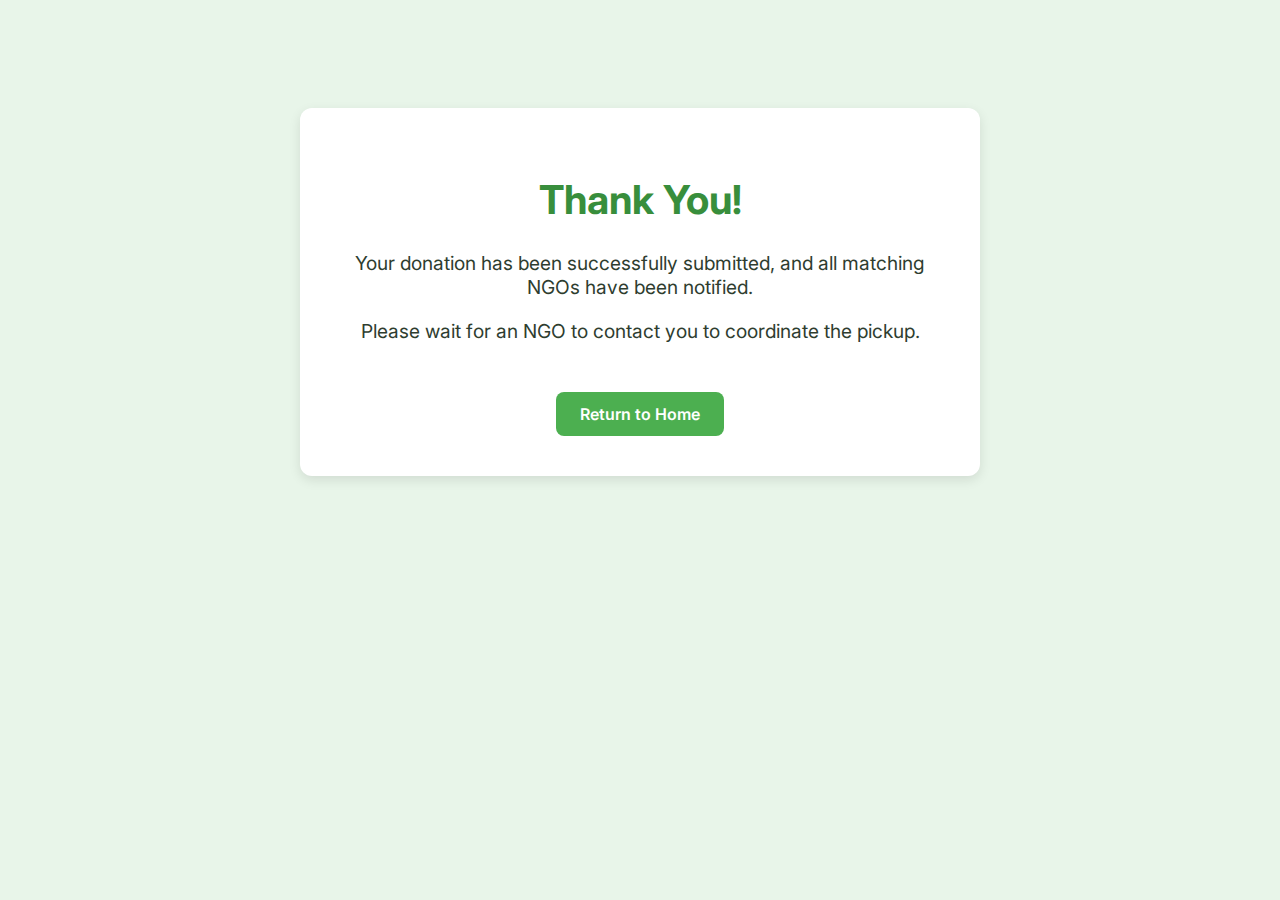
<file: templates/confirmation.html>
<!DOCTYPE html>
<html lang="en">
<head>
  <meta charset="UTF-8" />
  <meta name="viewport" content="width=device-width, initial-scale=1.0" />
  <title>Donation Submitted!</title>
  <link href="https://fonts.googleapis.com/css2?family=Inter:wght@400;600;700&display=swap" rel="stylesheet">
  <style>
    body {
      font-family: 'Inter', sans-serif;
      background-color: #e8f5e9;
      color: #2e3d2f;
      text-align: center;
      padding-top: 100px;
    }
    .container {
      max-width: 600px;
      margin: auto;
      background-color: white;
      padding: 40px;
      border-radius: 12px;
      box-shadow: 0 4px 12px rgba(0, 0, 0, 0.1);
    }
    h1 {
      color: #388e3c;
      font-size: 2.5rem;
    }
    p {
      font-size: 1.2rem;
      margin-top: 20px;
    }
    a {
      display: inline-block;
      margin-top: 30px;
      padding: 12px 24px;
      background-color: #4caf50;
      color: white;
      text-decoration: none;
      border-radius: 8px;
      font-weight: 600;
      transition: background-color 0.3s ease;
    }
    a:hover {
      background-color: #388e3c;
    }
  </style>
</head>
<body>
  <div class="container">
    <h1>Thank You!</h1>
    <p>Your donation has been successfully submitted, and all matching NGOs have been notified.</p>
    <p>Please wait for an NGO to contact you to coordinate the pickup.</p>
    <a href="/">Return to Home</a>
  </div>
</body>
</html>
</file>
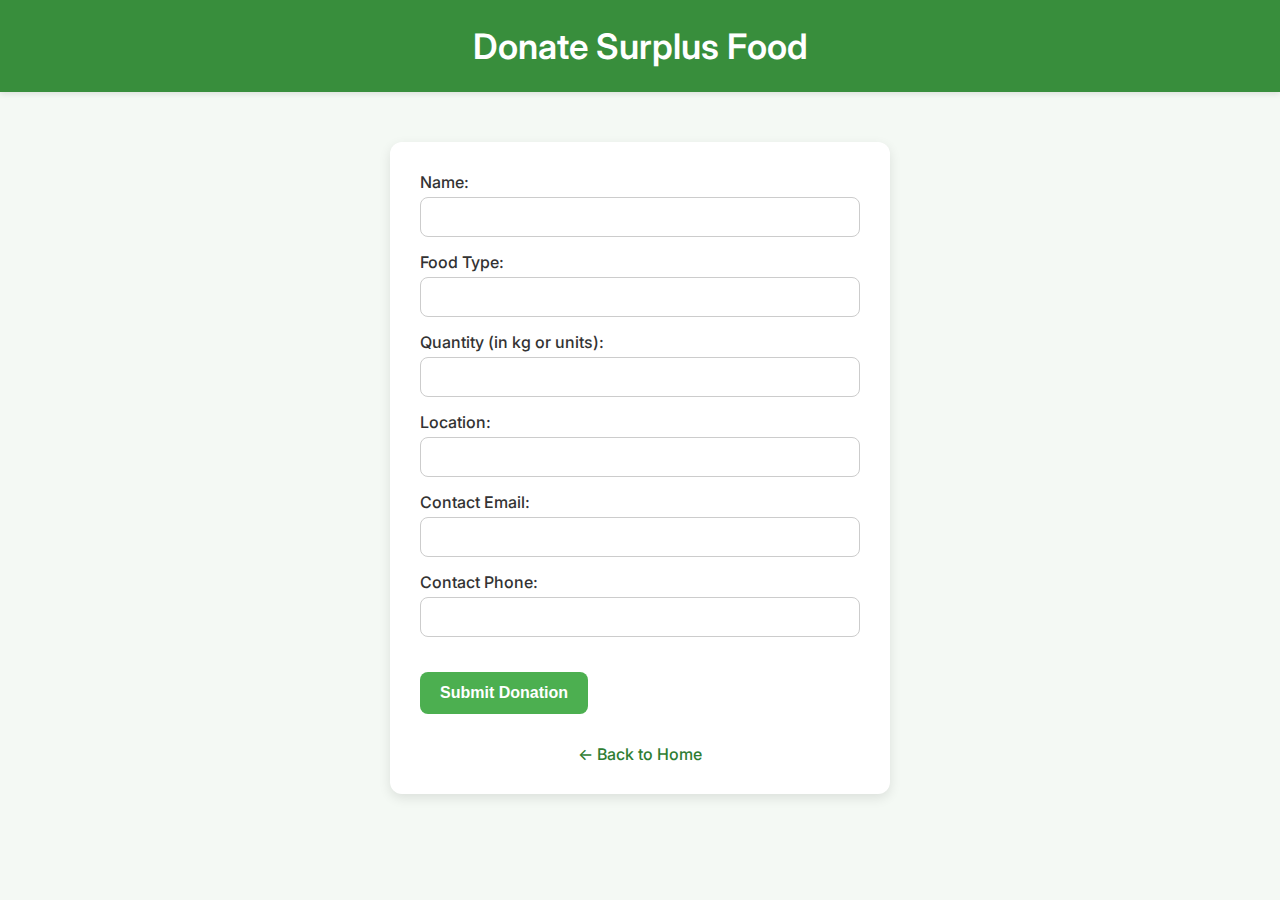
<file: templates/donate.html>
<!DOCTYPE html>
<html lang="en">

<head>
    <meta charset="UTF-8" />
    <meta name="viewport" content="width=device-width, initial-scale=1.0" />
    <title>Donate Food</title>
    <link href="https://fonts.googleapis.com/css2?family=Inter:wght@400;600&display=swap" rel="stylesheet">
    <style>
        * {
            margin: 0;
            padding: 0;
            box-sizing: border-box;
        }

        body {
            font-family: 'Inter', sans-serif;
            background-color: #f4f9f4;
            color: #2e3d2f;
        }

        header {
            background-color: #388e3c;
            color: white;
            text-align: center;
            padding: 25px 0;
            box-shadow: 0 2px 6px rgba(0, 0, 0, 0.1);
        }

        header h1 {
            font-size: 2.2rem;
            font-weight: 600;
        }

        .container {
            max-width: 500px;
            margin: 50px auto;
            background-color: white;
            padding: 30px;
            border-radius: 12px;
            box-shadow: 0 4px 12px rgba(0, 0, 0, 0.1);
        }

        form label {
            display: block;
            margin-bottom: 15px;
            font-weight: 500;
            color: #333;
        }

        input {
            width: 100%;
            padding: 10px;
            margin-top: 5px;
            border: 1px solid #ccc;
            border-radius: 8px;
            font-size: 1rem;
        }

        button {
            background-color: #4caf50;
            color: white;
            border: none;
            padding: 12px 20px;
            margin-top: 20px;
            font-size: 1rem;
            font-weight: 600;
            border-radius: 8px;
            cursor: pointer;
            transition: background-color 0.3s ease;
        }

        button:hover {
            background-color: #388e3c;
        }

        .back-link {
            display: block;
            text-align: center;
            margin-top: 30px;
            text-decoration: none;
            color: #2e7d32;
            font-weight: 500;
        }

        .back-link:hover {
            text-decoration: underline;
        }

        @media (max-width: 600px) {
            .container {
                margin: 30px 20px;
            }
        }
    </style>
</head>

<body>
    <header>
        <h1>Donate Surplus Food</h1>
    </header>

    <div class="container">
        <form action="/donate" method="POST">
            <label>
                Name:
                <input type="text" name="name" required>
            </label>
            <label>
                Food Type:
                <input type="text" name="food_type" required>
            </label>
            <label>
                Quantity (in kg or units):
                <input type="number" name="quantity" required>
            </label>
            <label>
                Location:
                <input type="text" name="location" required>
            </label>
            <label>
                Contact Email:
                <input type="email" name="email" required>
            </label>
            <label>
                Contact Phone:
                <input type="tel" name="phone" required>
            </label>
            <button type="submit">Submit Donation</button>
        </form>
        <a class="back-link" href="/">← Back to Home</a>
    </div>

</body>

</html>
</file>
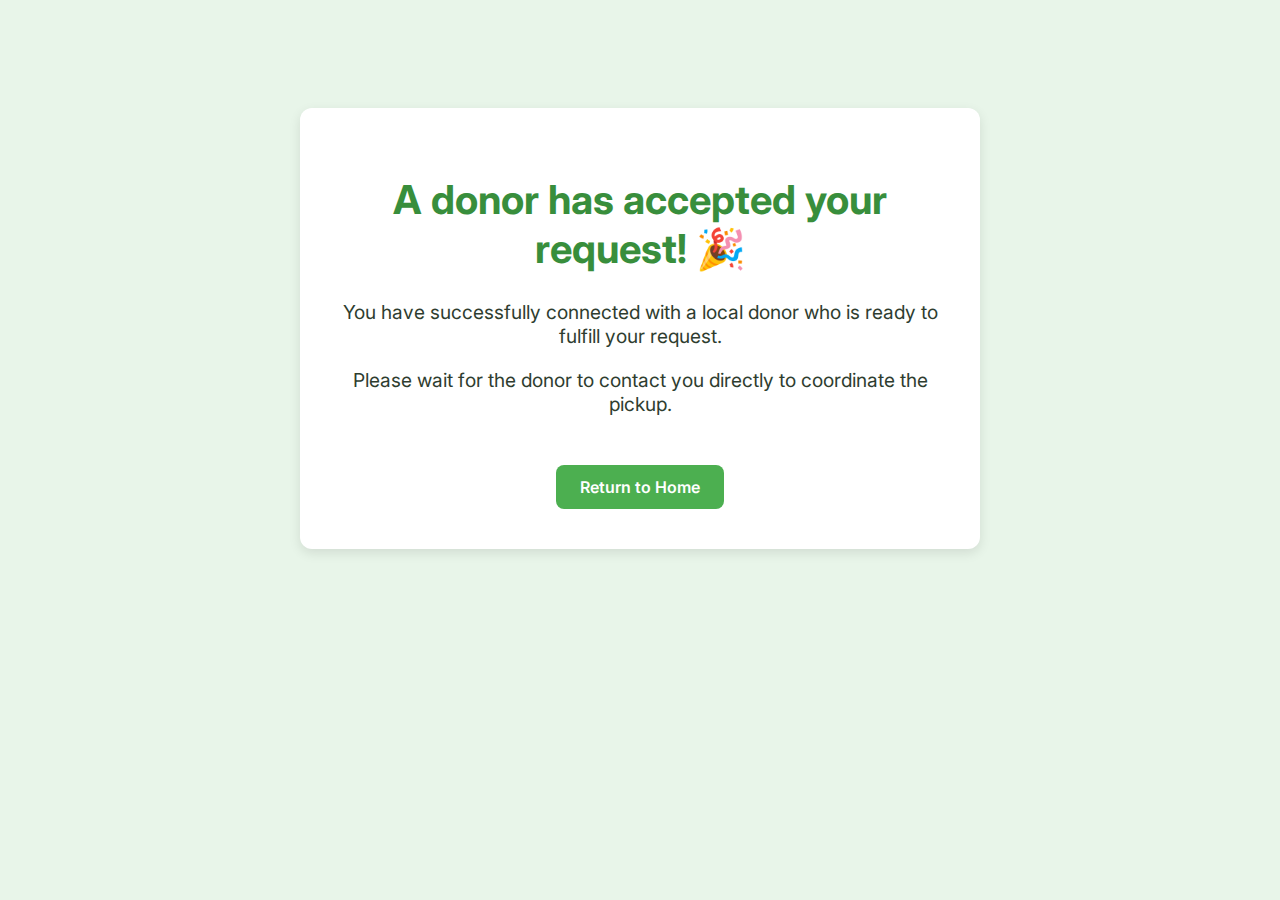
<file: templates/ngo_confirmation.html>
<!DOCTYPE html>
<html lang="en">
<head>
  <meta charset="UTF-8" />
  <meta name="viewport" content="width=device-width, initial-scale=1.0" />
  <title>Donation Submitted!</title>
  <link href="https://fonts.googleapis.com/css2?family=Inter:wght@400;600;700&display=swap" rel="stylesheet">
  <style>
    body {
      font-family: 'Inter', sans-serif;
      background-color: #e8f5e9;
      color: #2e3d2f;
      text-align: center;
      padding-top: 100px;
    }
    .container {
      max-width: 600px;
      margin: auto;
      background-color: white;
      padding: 40px;
      border-radius: 12px;
      box-shadow: 0 4px 12px rgba(0, 0, 0, 0.1);
    }
    h1 {
      color: #388e3c;
      font-size: 2.5rem;
    }
    p {
      font-size: 1.2rem;
      margin-top: 20px;
    }
    a {
      display: inline-block;
      margin-top: 30px;
      padding: 12px 24px;
      background-color: #4caf50;
      color: white;
      text-decoration: none;
      border-radius: 8px;
      font-weight: 600;
      transition: background-color 0.3s ease;
    }
    a:hover {
      background-color: #388e3c;
    }
  </style>
</head>
<body>
  <div class="container">
    <h1>A donor has accepted your request! 🎉</h1>
    <p>You have successfully connected with a local donor who is ready to fulfill your request.</p>
    <p>Please wait for the donor to contact you directly to coordinate the pickup.</p>
    <a href="/">Return to Home</a>
  </div>
</body>
</html>
</file>
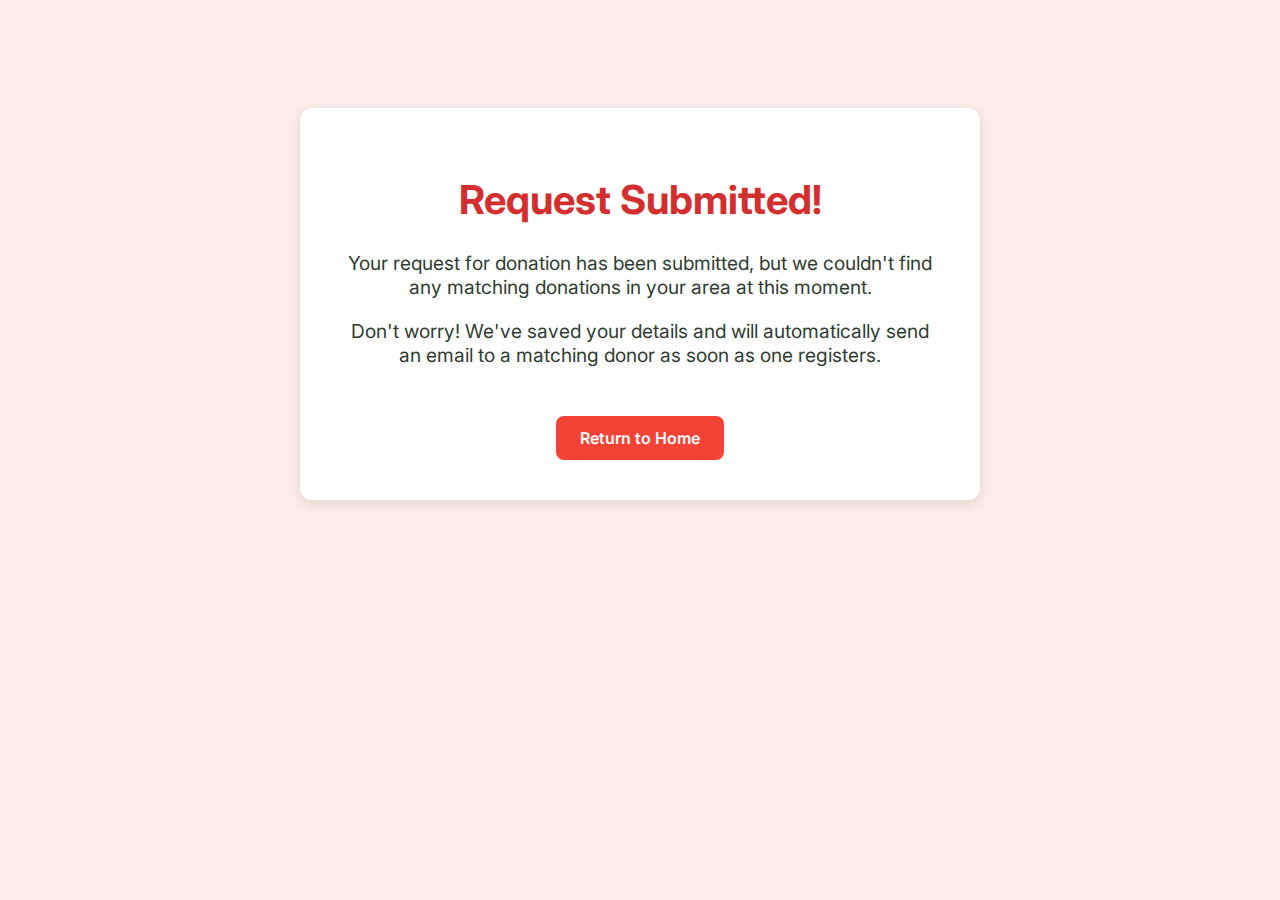
<file: templates/ngo_not_sent.html>
<!DOCTYPE html>
<html lang="en">
<head>
    <meta charset="UTF-8">
    <meta name="viewport" content="width=device-width, initial-scale=1.0">
    <title>Donation Submitted!</title>
    <link href="https://fonts.googleapis.com/css2?family=Inter:wght@400;600;700&display=swap" rel="stylesheet">
    <style>
        body {
            font-family: 'Inter', sans-serif;
            background-color: #fcebeb;
            color: #2e3d2f;
            text-align: center;
            padding-top: 100px;
        }
        .container {
            max-width: 600px;
            margin: auto;
            background-color: white;
            padding: 40px;
            border-radius: 12px;
            box-shadow: 0 4px 12px rgba(0, 0, 0, 0.1);
        }
        h1 {
            color: #d32f2f;
            font-size: 2.5rem;
        }
        p {
            font-size: 1.2rem;
            margin-top: 20px;
        }
        a {
            display: inline-block;
            margin-top: 30px;
            padding: 12px 24px;
            background-color: #f44336;
            color: white;
            text-decoration: none;
            border-radius: 8px;
            font-weight: 600;
            transition: background-color 0.3s ease;
        }
        a:hover {
            background-color: #d32f2f;
        }
    </style>
</head>
<body>
    <div class="container">
        <h1>Request Submitted!</h1>
        <p>Your request for donation has been submitted, but we couldn't find any matching donations in your area at this moment.</p>
        <p>Don't worry! We've saved your details and will automatically send an email to a matching donor as soon as one registers.</p>
        <a href="/">Return to Home</a>
    </div>
</body>
</html>
</file>
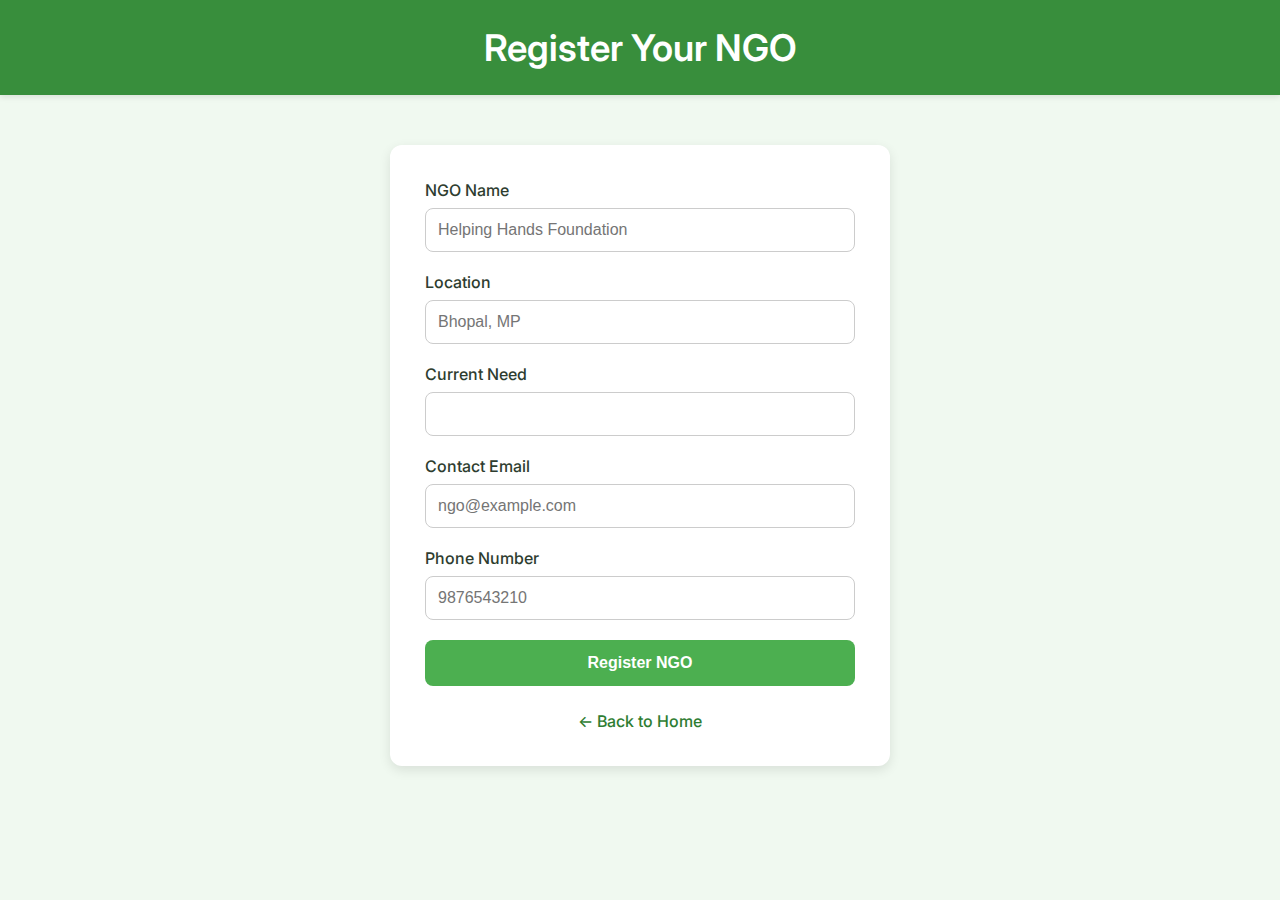
<file: templates/ngo_register.html>
<!DOCTYPE html>

<html lang="en">



<head>

    <meta charset="UTF-8" />

    <meta name="viewport" content="width=device-width, initial-scale=1.0" />

    <title>NGO Registration</title>

    <link href="https://fonts.googleapis.com/css2?family=Inter:wght@400;600&display=swap" rel="stylesheet">

    <style>

        * {

            margin: 0;

            padding: 0;

            box-sizing: border-box;

        }



        body {

            font-family: 'Inter', sans-serif;

            background-color: #f0f9f0;

            color: #2e3d2f;

        }



        header {

            background-color: #388e3c;

            color: white;

            text-align: center;

            padding: 25px 0;

            box-shadow: 0 2px 6px rgba(0, 0, 0, 0.1);

        }



        header h1 {

            font-size: 2.3rem;

            font-weight: 600;

        }



        .container {

            max-width: 500px;

            margin: 50px auto;

            background-color: #ffffff;

            padding: 35px;

            border-radius: 12px;

            box-shadow: 0 4px 12px rgba(0, 0, 0, 0.1);

        }



        form label {

            display: block;

            font-weight: 500;

            margin-bottom: 8px;

        }



        input {

            width: 100%;

            padding: 12px;

            margin-bottom: 20px;

            border: 1px solid #ccc;

            border-radius: 8px;

            font-size: 1rem;

        }



        button {

            width: 100%;

            background-color: #4caf50;

            color: white;

            border: none;

            padding: 14px;

            font-size: 1rem;

            font-weight: 600;

            border-radius: 8px;

            cursor: pointer;

            transition: background-color 0.3s ease;

        }



        button:hover {

            background-color: #388e3c;

        }



        .back-link {

            display: block;

            text-align: center;

            margin-top: 25px;

            text-decoration: none;

            color: #2e7d32;

            font-weight: 500;

        }



        .back-link:hover {

            text-decoration: underline;

        }



        @media (max-width: 600px) {

            .container {

                margin: 30px 20px;

                padding: 25px;

            }

        }

    </style>

</head>



<body>



    <header>

        <h1>Register Your NGO</h1>

    </header>



    <div class="container">

        <form action="/register-ngo" method="POST">

            <label for="name">NGO Name</label>

            <input type="text" id="name" name="name" placeholder="Helping Hands Foundation" required>



            <label for="location">Location</label>

            <input type="text" id="location" name="location" placeholder="Bhopal, MP" required>



            <label for="need">Current Need</label>

            <input type="number" id="need" name="need" required>



            <label for="email">Contact Email</label>

            <input type="email" id="email" name="email" placeholder="ngo@example.com" required>



            <label for="phone">Phone Number</label>

            <input type="tel" id="phone" name="phone" placeholder="9876543210" required>



            <button type="submit">Register NGO</button>

        </form>



        <a class="back-link" href="/">← Back to Home</a>

    </div>



</body>



</html>
</file>
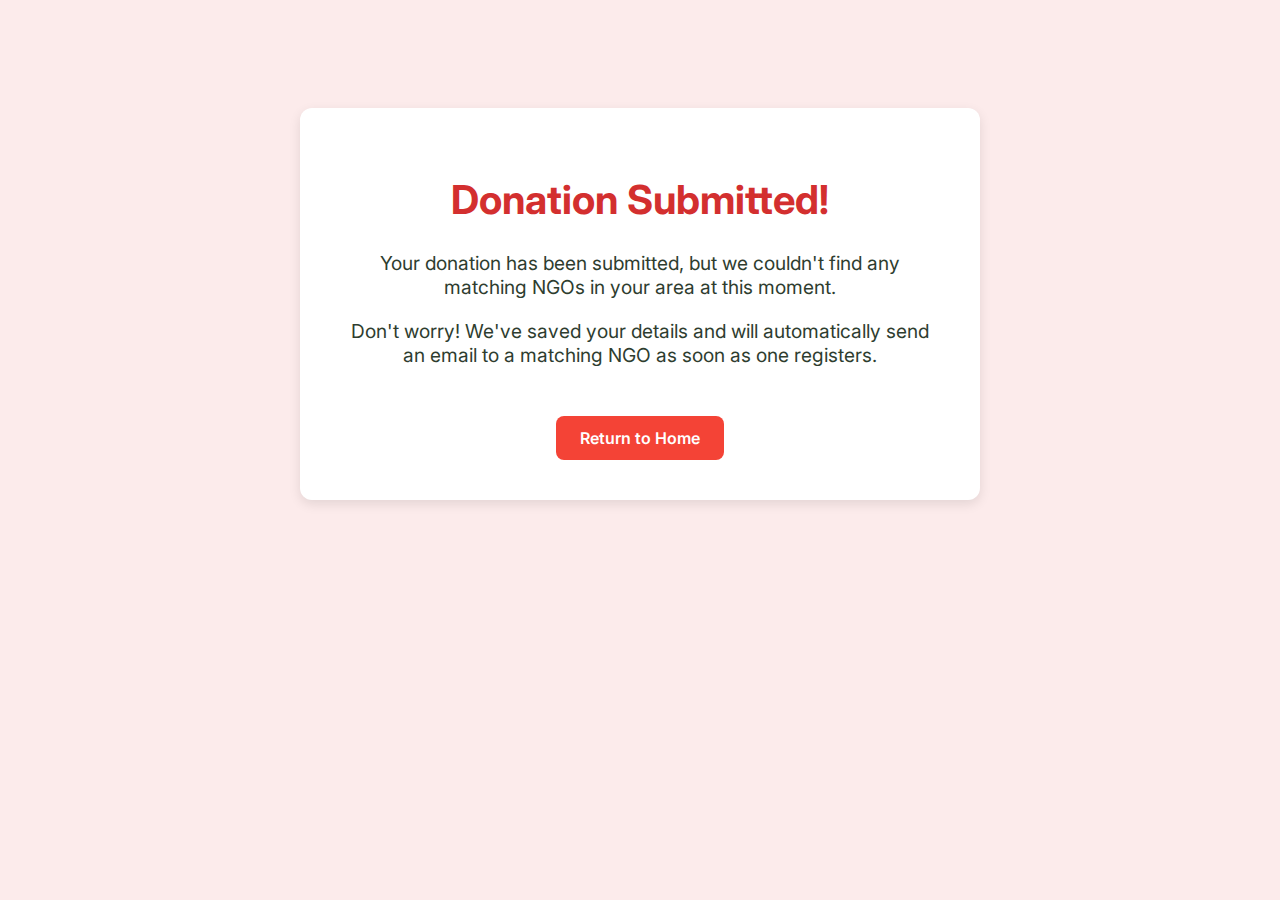
<file: templates/not_sent.html>
<!DOCTYPE html>
<html lang="en">
<head>
    <meta charset="UTF-8">
    <meta name="viewport" content="width=device-width, initial-scale=1.0">
    <title>Donation Submitted!</title>
    <link href="https://fonts.googleapis.com/css2?family=Inter:wght@400;600;700&display=swap" rel="stylesheet">
    <style>
        body {
            font-family: 'Inter', sans-serif;
            background-color: #fcebeb;
            color: #2e3d2f;
            text-align: center;
            padding-top: 100px;
        }
        .container {
            max-width: 600px;
            margin: auto;
            background-color: white;
            padding: 40px;
            border-radius: 12px;
            box-shadow: 0 4px 12px rgba(0, 0, 0, 0.1);
        }
        h1 {
            color: #d32f2f;
            font-size: 2.5rem;
        }
        p {
            font-size: 1.2rem;
            margin-top: 20px;
        }
        a {
            display: inline-block;
            margin-top: 30px;
            padding: 12px 24px;
            background-color: #f44336;
            color: white;
            text-decoration: none;
            border-radius: 8px;
            font-weight: 600;
            transition: background-color 0.3s ease;
        }
        a:hover {
            background-color: #d32f2f;
        }
    </style>
</head>
<body>
    <div class="container">
        <h1>Donation Submitted!</h1>
        <p>Your donation has been submitted, but we couldn't find any matching NGOs in your area at this moment.</p>
        <p>Don't worry! We've saved your details and will automatically send an email to a matching NGO as soon as one registers.</p>
        <a href="/">Return to Home</a>
    </div>
</body>
</html>
</file>
